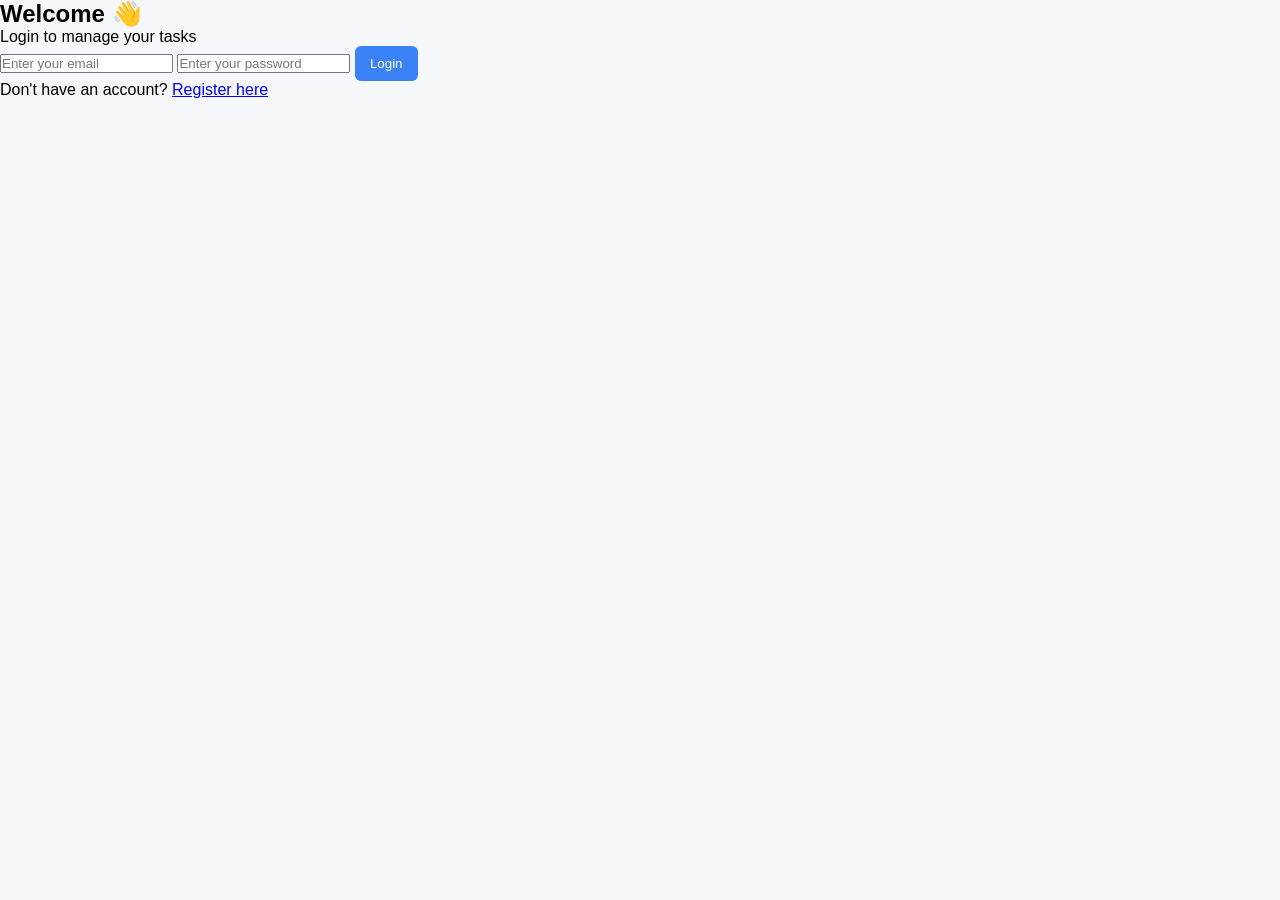
<file: frontend/index.html>
<!DOCTYPE html>
<html lang="en">
<head>
<meta charset="UTF-8" />
<meta name="viewport" content="width=device-width, initial-scale=1.0" />
<title>Task Dashboard</title>
<link rel="stylesheet" href="style.css" />
</head>

<body>

<div class="layout">

  <!-- Sidebar -->
  <aside class="sidebar">
  <!-- <section=class="content"></section> -->
    <h2>MyApp</h2>
    <ul>
      <li onclick="showDashboard(this)" class="active">Dashboard</li>
      <li onclick="showTasks(this)">Tasks</li>
      <li onclick="window.location.href='profile.html'">Profile</li>
      <li onclick="openSettings()">Settings</li>
      <li onclick="logout()">Logout</li>
      
    </ul>
  </aside>

 <main class="main">

  <!-- DASHBOARD -->
  <section id="dashboardSection">
    <h1>Dashboard</h1>

    <div class="add-task">
      <input id="taskInput" placeholder="Enter new task..." />
      <button onclick="addTask()">Add Task</button>
    </div>
  </section>

  <!-- TASK LIST -->
  <!-- <section id="tasksSection" style="display:none;"> -->
    <!-- <h1>My Tasks</h1> -->
    <!-- <ul id="taskList" class="task-list"></ul> -->
  </section>

</main>

    <!-- Tasks -->
    <section id="tasksSection" style="display:none;">
      <h1>My Tasks</h1>

      <div class="filters">
        <button onclick="setFilter('all')">All</button>
        <button onclick="setFilter('active')">Active</button>
        <button onclick="setFilter('completed')">Completed</button>
      </div>

      <ul id="taskList" class="task-list"></ul>
    </section>

  </main>

</div>

<script src="script.js"></script>
</body>
</html>
</file>
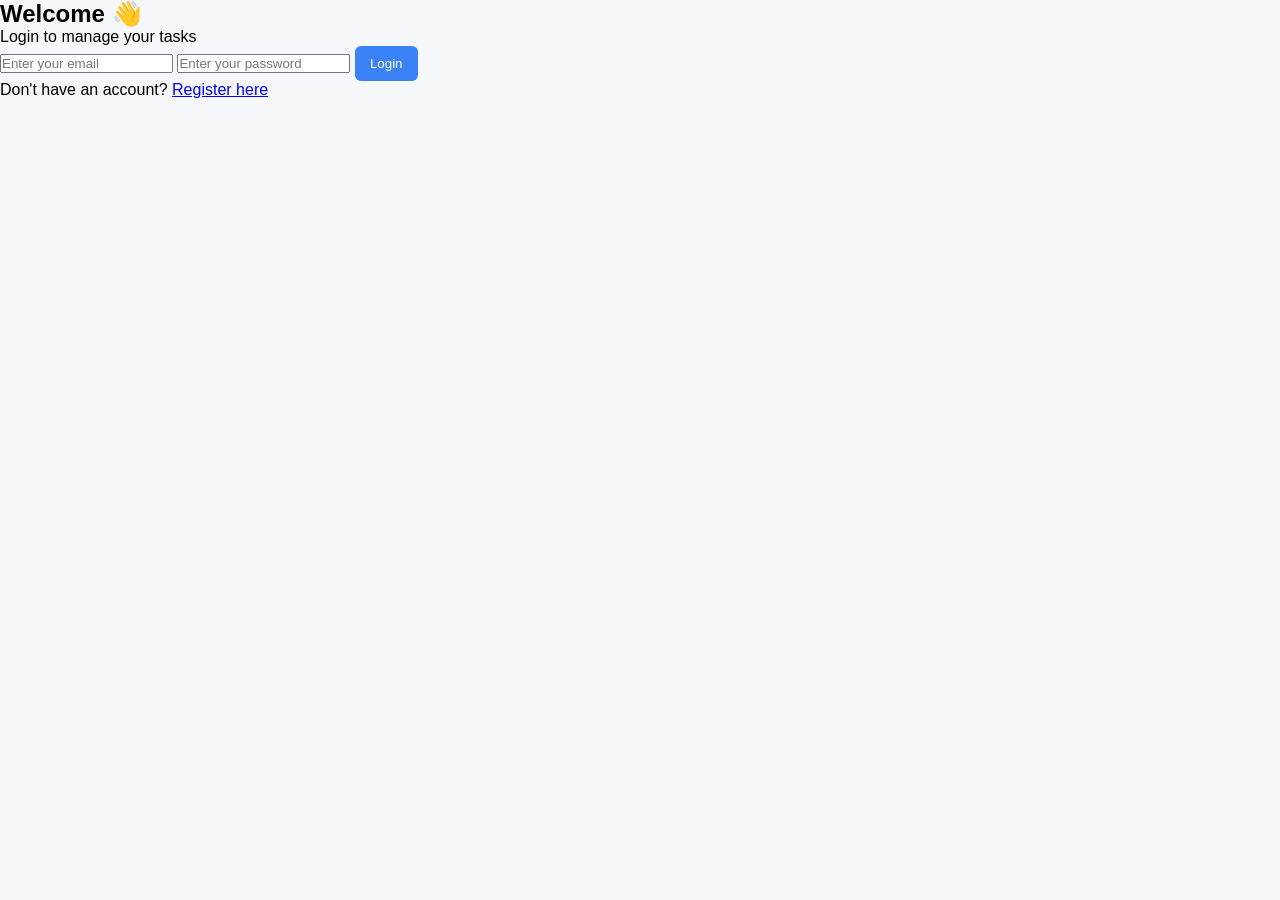
<file: frontend/Index.html>
<!DOCTYPE html>
<html lang="en">
<head>
  <meta charset="UTF-8">
  <title>Task Dashboard</title>
  <meta name="viewport" content="width=device-width, initial-scale=1.0">
  <link rel="stylesheet" href="style.css">
</head>

<body>

  <div class="dashboard">

    <aside class="sidebar">
      <h2>MyApp</h2>
      <ul>
        <li class="active" onclick="showDashboard(this)">Dashboard</li>
        <li onclick="goToTasks(this)">Tasks</li>
        <li onclick="openSettings()">Settings</li>
        <li onclick="window.location.href='profile.html'">Profile</li>
      </ul>
    </aside>

    <div class="main">

      <nav class="navbar">
        <h1>Task Manager</h1>
      </nav>

      <div class="content">

        <!-- ================= Dashboard Section ================= -->
        <div id="dashboardSection">
          <h2>Add New Task</h2>
          <div class="input-section">
            <input type="text" id="taskInput" placeholder="Enter new task">
            <button onclick="addTask()">Add</button>
          </div>
        </div>

        <!-- ================= Tasks Section ================= -->
        <div id="taskSection" style="display:none;">
          <h2>All Tasks</h2>

          <div class="filters">
            <button onclick="setFilter('all')">All</button>
            <button onclick="setFilter('active')">Active</button>
            <button onclick="setFilter('completed')">Completed</button>
          </div>

          <div class="task-info">
            <span id="taskCount">0 Tasks</span>
          </div>

          <ul id="taskList"></ul>
        </div>

      </div>

    </div>

  </div>

  <script src="script.js"></script>

  <div id="settingsModal" class="modal">
    <div class="modal-content">
      <h3>Settings</h3>

      <button onclick="toggleDarkMode()">Toggle Dark Mode</button>
      <button onclick="clearAllTasks()">Clear All Tasks</button>
      <button onclick="logout()">Logout</button>

      <button onclick="closeSettings()">Close</button>
    </div>
  </div>

</body>
</html>
</file>
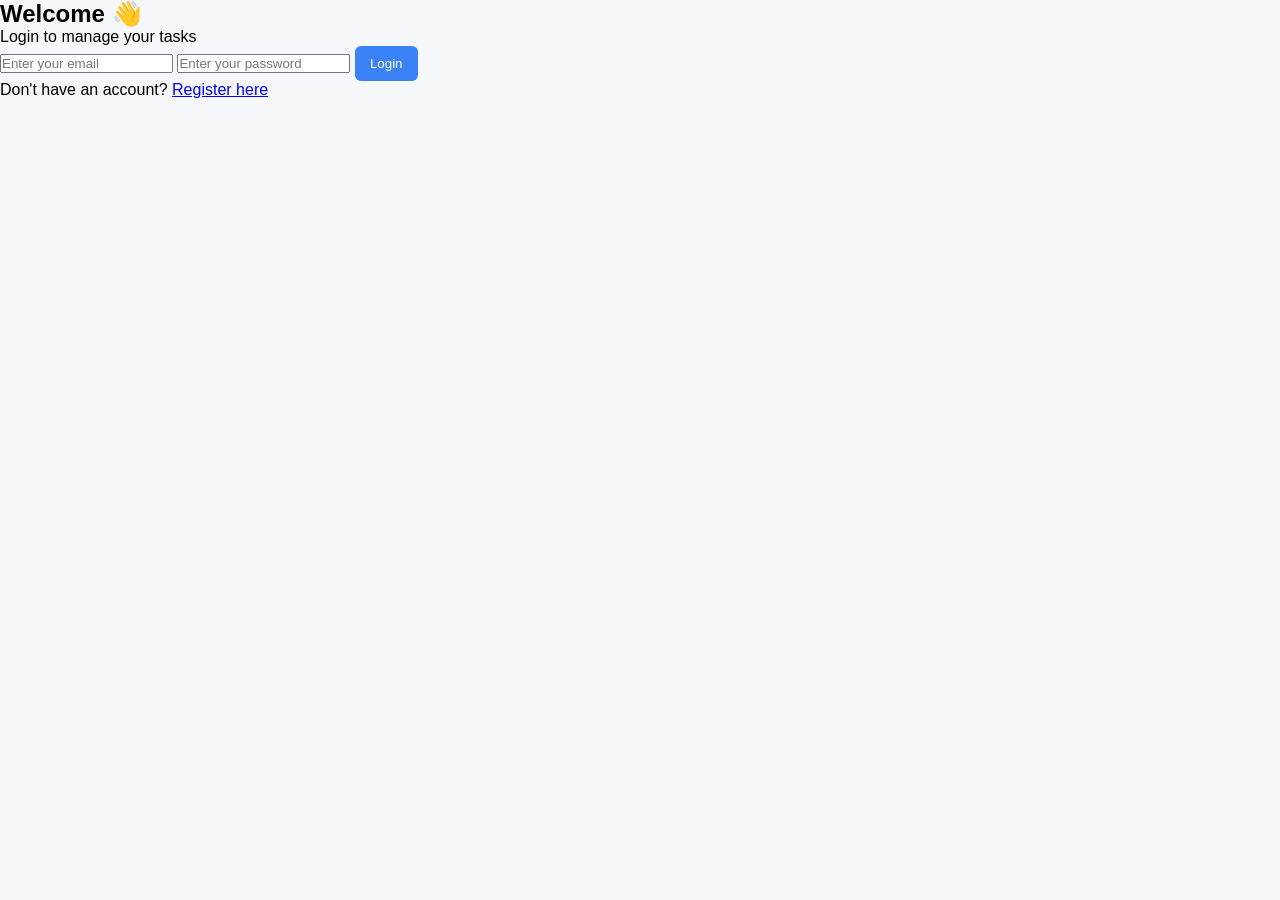
<file: frontend/login.html>
<!DOCTYPE html>
<html lang="en">
<head>
  <meta charset="UTF-8" />
  <title>Login</title>
  <link rel="stylesheet" href="style.css" />
</head>
<body class="auth-body">

  <div class="auth-container">
    <div class="auth-card">
      <h2>Welcome 👋</h2>
      <p class="subtitle">Login to manage your tasks</p>

      <input type="email" id="email" placeholder="Enter your email" />
      <input type="password" id="password" placeholder="Enter your password" />

      <button onclick="login()">Login</button>

      <p class="switch">
        Don't have an account?
        <a href="register.html">Register here</a>
      </p>
    </div>
  </div>

  <script src="login.js"></script>
</body>
</html>
</file>
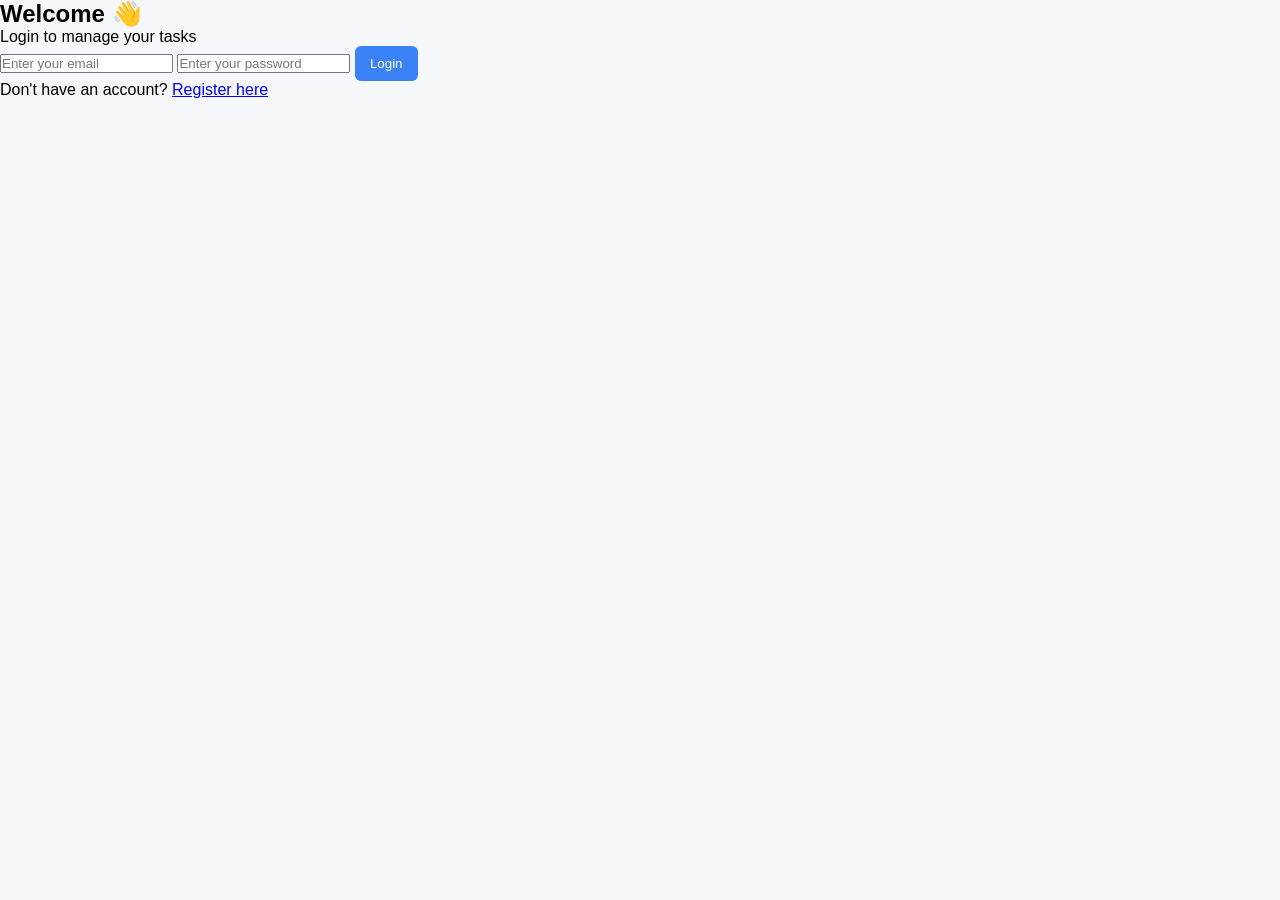
<file: frontend/profile.html>
<!DOCTYPE html>
<html lang="en">
<head>
  <meta charset="UTF-8">
  <title>My Profile</title>
  <meta name="viewport" content="width=device-width, initial-scale=1.0">
  <link rel="stylesheet" href="style.css">
</head>

<body>

<div class="auth-container">
  <h2>My Profile</h2>

  <!-- PROFILE UPDATE SECTION -->
  <div class="profile-box">
    <p><strong>Name:</strong></p>
    <input type="text" id="editName" />

    <p><strong>Email:</strong></p>
    <p id="userEmail"></p>

    <button onclick="updateProfile()">Save Changes</button>
  </div>

  <hr style="margin:30px 0;">

  <!-- CHANGE PASSWORD SECTION -->
  <div class="profile-box">
    <h3>Change Password</h3>

    <input type="password" id="oldPassword" placeholder="Old Password">
    <input type="password" id="newPassword" placeholder="New Password">
    <input type="password" id="confirmPassword" placeholder="Confirm New Password">

    <button onclick="changePassword()">Change Password</button>
  </div>

  <div style="margin-top:20px;">
    <button onclick="goBack()">Back to Dashboard</button>
    <button onclick="logout()">Logout</button>
  </div>
</div>

<script>
// ================= TOKEN CHECK =================
const token = localStorage.getItem("token");

if (!token) {
  window.location.href = "login.html";
}

// ================= AUTO LOGOUT TIMER =================
function checkTokenExpiry() {
  try {
    const payload = JSON.parse(atob(token.split('.')[1]));
    const expiry = payload.exp * 1000;
    const now = Date.now();
    const timeLeft = expiry - now;

    if (timeLeft <= 0) {
      logout();
    } else {
      setTimeout(() => {
        alert("Session expired. Please login again.");
        logout();
      }, timeLeft);
    }
  } catch (error) {
    logout();
  }
}

checkTokenExpiry();

// ================= LOAD PROFILE =================
async function loadProfile() {
  try {
    const res = await fetch("http://localhost:5000/api/auth/me", {
      headers: {
        "Authorization": "Bearer " + token
      }
    });

    if (res.status === 401) {
      alert("Session expired.");
      logout();
      return;
    }

    const user = await res.json();

    document.getElementById("editName").value = user.name;
    document.getElementById("userEmail").innerText = user.email;

  } catch (error) {
    alert("Failed to load profile.");
  }
}

// ================= UPDATE PROFILE =================
async function updateProfile() {
  const newName = document.getElementById("editName").value.trim();

  if (!newName) {
    alert("Name cannot be empty");
    return;
  }

  const res = await fetch("http://localhost:5000/api/auth/update", {
    method: "PUT",
    headers: {
      "Authorization": "Bearer " + token,
      "Content-Type": "application/json"
    },
    body: JSON.stringify({ name: newName })
  });

  if (res.status === 401) {
    alert("Session expired");
    logout();
    return;
  }

  alert("Profile updated successfully!");
}

// ================= CHANGE PASSWORD =================
async function changePassword() {
  const oldPassword = document.getElementById("oldPassword").value.trim();
  const newPassword = document.getElementById("newPassword").value.trim();
  const confirmPassword = document.getElementById("confirmPassword").value.trim();

  if (!oldPassword || !newPassword || !confirmPassword) {
    alert("All fields are required");
    return;
  }

  if (newPassword !== confirmPassword) {
    alert("New passwords do not match");
    return;
  }

  if (newPassword.length < 6) {
    alert("Password must be at least 6 characters");
    return;
  }

  const strongRegex = /^(?=.*[A-Z])(?=.*[0-9]).+$/;

  if (!strongRegex.test(newPassword)) {
    alert("Password must contain at least 1 uppercase letter and 1 number");
    return;
  }

  const res = await fetch("http://localhost:5000/api/auth/change-password", {
    method: "PUT",
    headers: {
      "Authorization": "Bearer " + token,
      "Content-Type": "application/json"
    },
    body: JSON.stringify({ oldPassword, newPassword })
  });

  const data = await res.json();

  if (res.status === 401) {
    alert("Session expired");
    logout();
    return;
  }

  if (!res.ok) {
    alert(data.message);
    return;
  }

  alert("Password changed successfully. Please login again.");
  logout();
}

// ================= LOGOUT =================
function logout() {
  localStorage.removeItem("token");
  localStorage.removeItem("loggedIn");
  window.location.href = "login.html";
}

// ================= NAVIGATION =================
function goBack() {
  window.location.href = "index.html";
}

// ================= DARK MODE =================
if (localStorage.getItem("darkMode") === "true") {
  document.body.classList.add("dark");
}

loadProfile();
</script>

</body>
</html>
</file>
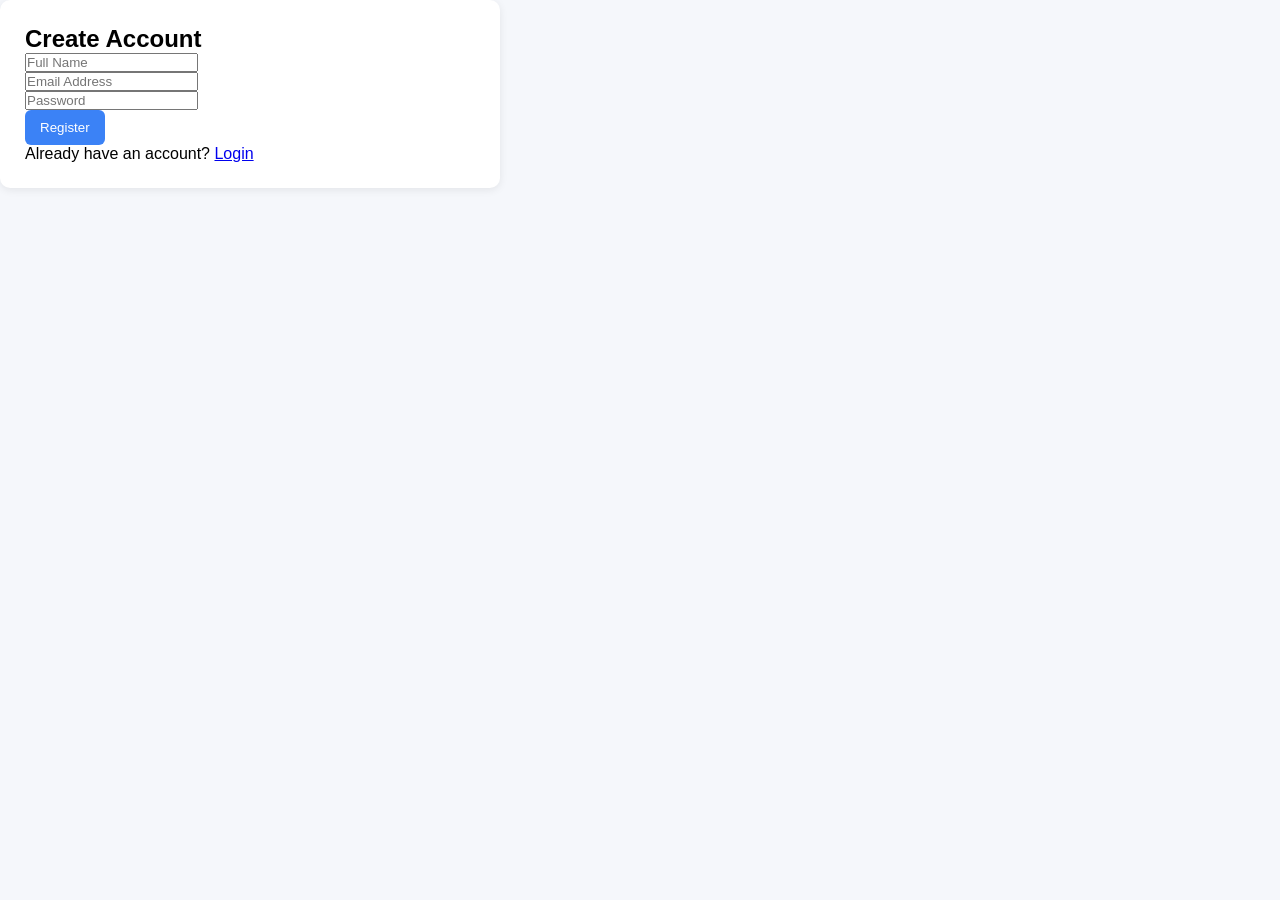
<file: frontend/register.html>
<!DOCTYPE html>
<html>
<head>
  <title>Register</title>
  <link rel="stylesheet" href="style.css">
</head>
<body>

<div class="card">
  <h2>Create Account </h2>

  <div class="input-group">
    <input type="text" id="name" placeholder="Full Name">
  </div>

  <div class="input-group">
    <input type="email" id="email" placeholder="Email Address">
  </div>

  <div class="input-group">
    <input type="password" id="password" placeholder="Password">
  </div>

  <button onclick="register()">Register</button>

  <div class="link">
    Already have an account? <a href="login.html">Login</a>
  </div>
</div>

<script src="register.js"></script>
</body>
</html>
</file>
<file: frontend/style.css>
*{
  margin:0;
  padding:0;
  box-sizing:border-box;
  font-family:Segoe UI, sans-serif;
}

body{
  background:#f5f7fb;
}

.layout{
  display:flex;
  min-height:100vh;
}

/* Sidebar */
.sidebar{
  width:220px;
  background:#1e293b;
  color:#fff;
  padding:20px;
}

.sidebar h2{
  margin-bottom:30px;
}

.sidebar ul{
  list-style:none;
}

.sidebar li{
  padding:12px;
  border-radius:6px;
  cursor:pointer;
  margin-bottom:10px;
}

.sidebar li:hover,
.sidebar .active{
  background:#3b82f6;
}

/* Main */
.main{
  flex:1;
  padding:40px;
}

h1{
  margin-bottom:20px;
}

/* Card */
.card{
  background:#fff;
  padding:25px;
  border-radius:10px;
  box-shadow:0 2px 8px rgba(0,0,0,0.08);
  max-width:500px;
}

/* Add Task */
.add-task{
  display:flex;
  gap:10px;
  margin-top:15px;
}

.add-task input{
  flex:1;
  padding:10px;
  border:1px solid #ccc;
  border-radius:6px;
}

button{
  padding:10px 15px;
  background:#3b82f6;
  color:#fff;
  border:none;
  border-radius:6px;
  cursor:pointer;
}

button:hover{
  background:#2563eb;
}

/* Filters */
.filters{
  margin-bottom:15px;
}

.filters button{
  margin-right:10px;
}

/* Task List */
.task-list{
  list-style:none;
}

.task-list li{
  background:#fff;
  padding:12px;
  border-radius:6px;
  margin-bottom:10px;
  display:flex;
  justify-content:space-between;
  align-items:center;
  box-shadow:0 1px 4px rgba(0,0,0,0.08);
}

.completed{
  text-decoration:line-through;
  color:gray;
}
</file>
